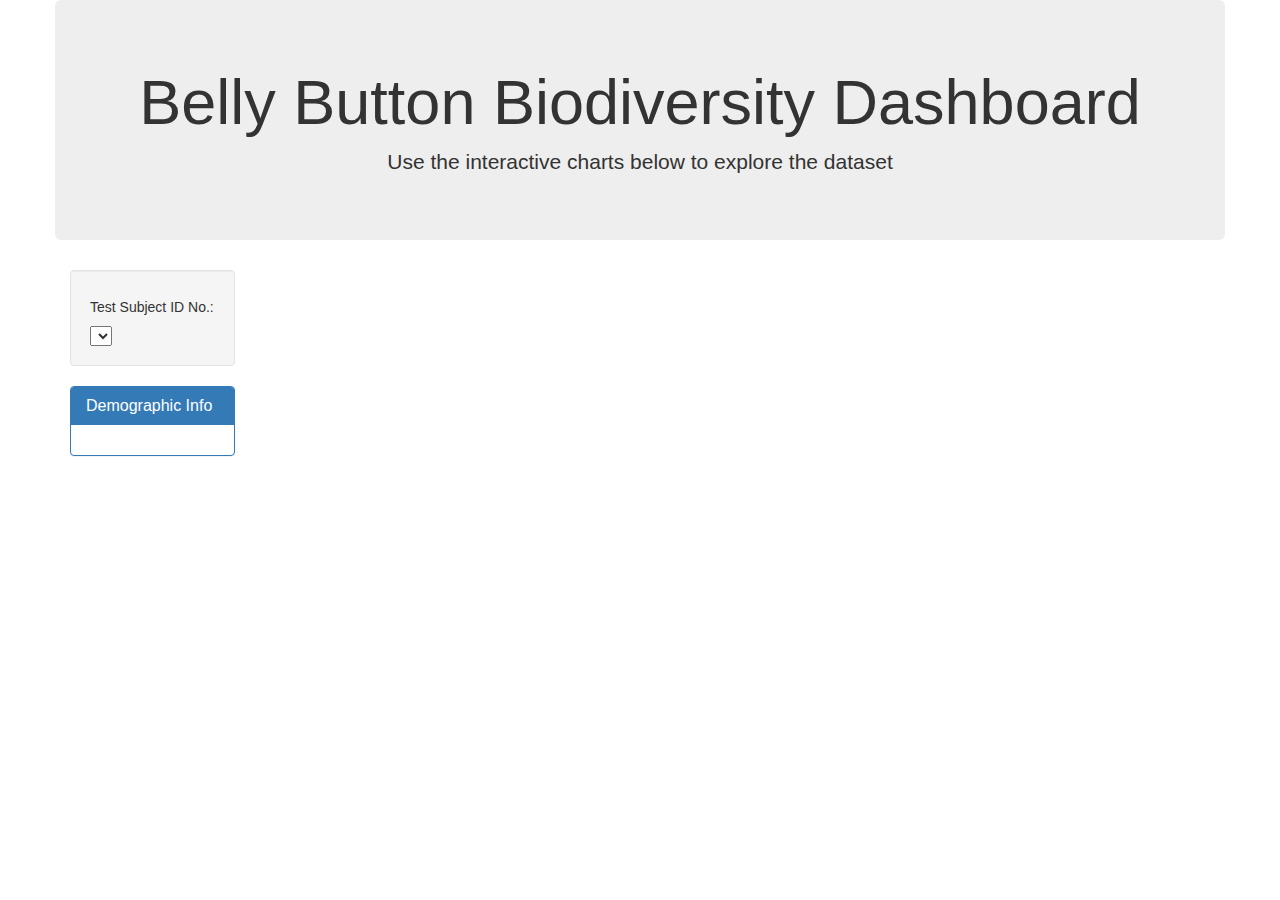
<file: 15-Interactie-visualzations/completed_code/index.html>
<!DOCTYPE html>
<html lang="en">

<head>
  <meta charset="UTF-8">
  <meta name="viewport" content="width=device-width, initial-scale=1.0">
  <meta http-equiv="X-UA-Compatible" content="ie=edge">
  <title>Bellybutton Biodiversity</title>
  <link rel="stylesheet" href="https://maxcdn.bootstrapcdn.com/bootstrap/3.3.7/css/bootstrap.min.css">
</head>

<body>

  <div class="container">
    <div class="row">
      <div class="col-md-12 jumbotron text-center">
        <h1>Belly Button Biodiversity Dashboard</h1>
        <p>Use the interactive charts below to explore the dataset</p>
      </div>
    </div>
    <div class="row">
      <div class="col-md-2">
        <div class="well">
          <h5>Test Subject ID No.:</h5>
          <select id="selDataset" onchange="optionChanged(this.value)"></select>
        </div>
        <div class="panel panel-primary">
          <div class="panel-heading">
            <h3 class="panel-title">Demographic Info</h3>
          </div>
          <div id="sample-metadata" class="panel-body"></div>
        </div>
      </div>
      <div class="col-md-5">
        <div id="bar"></div>
      </div>
      <div class="col-md-5">
        <div id="gauge"></div>
      </div>
    </div>
    <div class="row">
      <div class="col-md-12">
        <div id="bubble"></div>
      </div>
    </div>
  </div>

  <script src="https://d3js.org/d3.v5.min.js"></script>
  <script src="https://cdn.plot.ly/plotly-latest.min.js"></script>
  <script src="./static/js/app.js"></script>
  <!-- <script src="./static/js/bonus.js"></script> -->

</body>

</html>
</file>
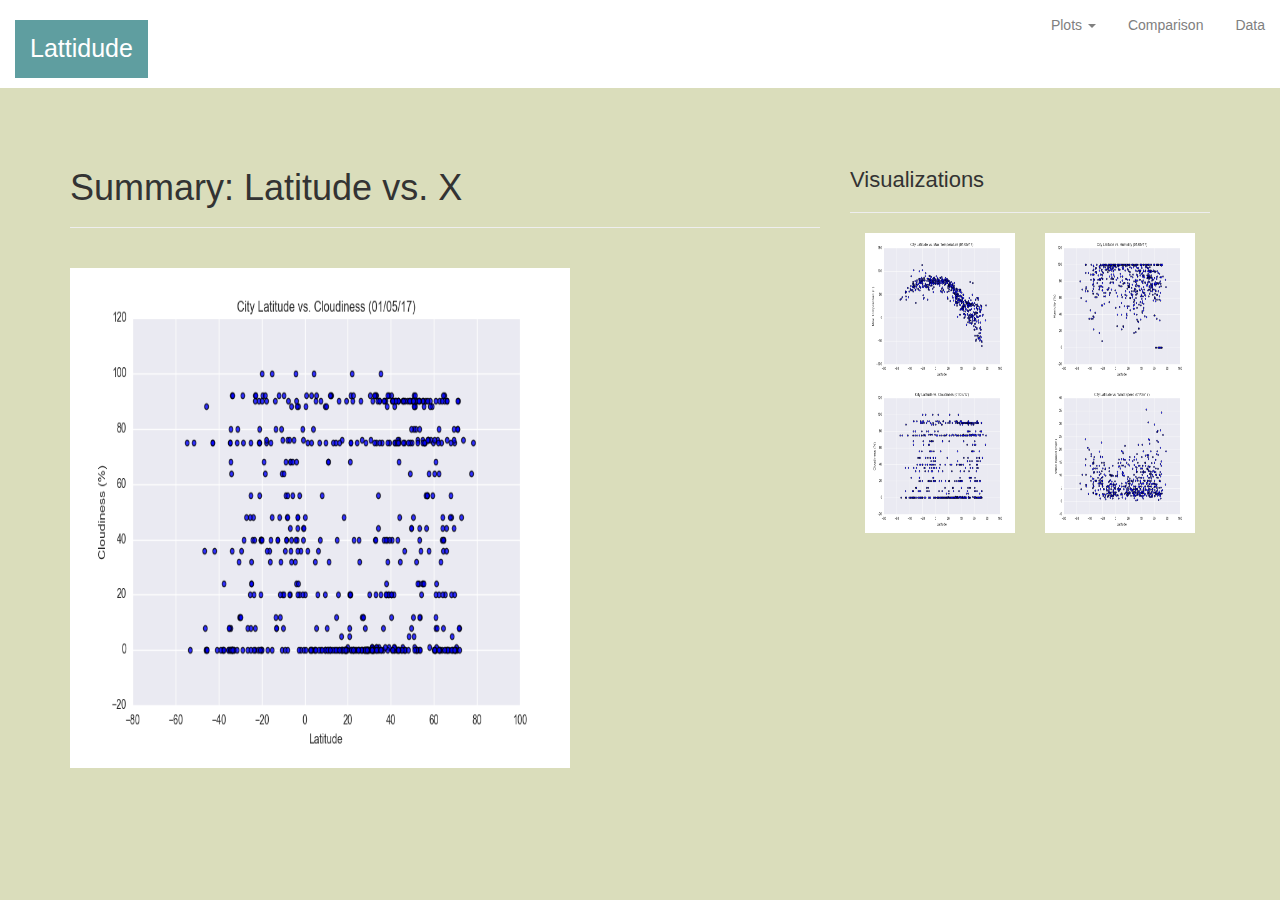
<file: 11-Web/cloudiness.html>
<!doctype html>
<html lang="en">
    <html lang="en">
        <head>
          <meta charset="UTF-8">
          <meta name="viewport" content="width=device-width, initial-scale=1">
          <title>Bootstrap Visualization Dashboard</title>
          <link rel="stylesheet" href = "https://maxcdn.bootstrapcdn.com/bootstrap/3.3.7/css/bootstrap.min.css">
          <link rel="stylesheet" href = "styles.css">
          <style>
              body {background-color :rgb(218, 221, 187)}
        </style>
      
        </head>
        
        <body>
                <nav style="background: white">
                        <div class="container-fluid">
                          <div class="navbar-header">
                           <a href="landing.html"><h3>Lattidude</h3></a>
                          </div>

                         
                            <ul class="nav navbar-nav navbar-right nav-pills">
                              <li class="dropdown">
                                <a href="#" class="dropdown-toggle" data-toggle="dropdown" role="button" aria-haspopup="true" aria-expanded="false">Plots <span class="caret"></span></a>
                                <ul class="dropdown-menu">
                                  <li><a href="maxtemp.html">Max Temperature</a></li>
                                  <li><a href="humidity.html">Humidity</a></li>
                                  <li><a href="cloudiness.html">Cloudiness</a></li>
                                  <li><a href="windspeed.html">Wind Speed</a></li>
                                </ul>
                              </li>
                              <li><a href="comparison.html">Comparison</a></li>
                              <li><a href="data.html">Data</a></li>
                            </ul>
                          </div>
                        </div>
                </nav>
                <br>
                <br>
                <br>
                <div class="container">
                  <div class="row">
                      <div class="col-lg-8 col-sm-12">
                          <h1>Summary: Latitude vs. X</h1>
                          <hr>
                          <br>
                          <img src="lat_vs_cloud.png" alt="maxtemp" height="500" width="500" align = "left">
                          
                      </div>
                      <div class="col-md-4 col-sm-12">
                          <h2>Visualizations</h2>
                          <hr>
                              <div class= "col-md-6 col-sm-3">
                                  <img id ="pic1" src="LatvsTemp.png" alt="maxtemp" height="150" width="150"> 
                              </div> 
                              <div class= "col-md-6 col-sm-3">
                                  <img id ="pic2" src="lat_vs_humid.png" alt="humidity" height="150" width="150">
                              </div> 
                              <div class= "col-md-6 col-sm-3">
                                  <img id = "pic3" src="lat_vs_cloud.png" alt="cloudiness" height="150" width="150">
                              </div> 
                              <div class= "col-md-6 col-sm-3">
                                  <img id = "pic4" src="lat_vs_wind.png" alt="windspeed" height="150" width="150">
                              </div> 
                      </div>
                  </div>
              </div>
            </body>

                <script src="https://cdnjs.cloudflare.com/ajax/libs/jquery/3.3.1/jquery.min.js"></script>
                <script src="https://cdnjs.cloudflare.com/ajax/libs/twitter-bootstrap/3.3.7/js/bootstrap.min.js"></script>
                    
                </html>
</file>
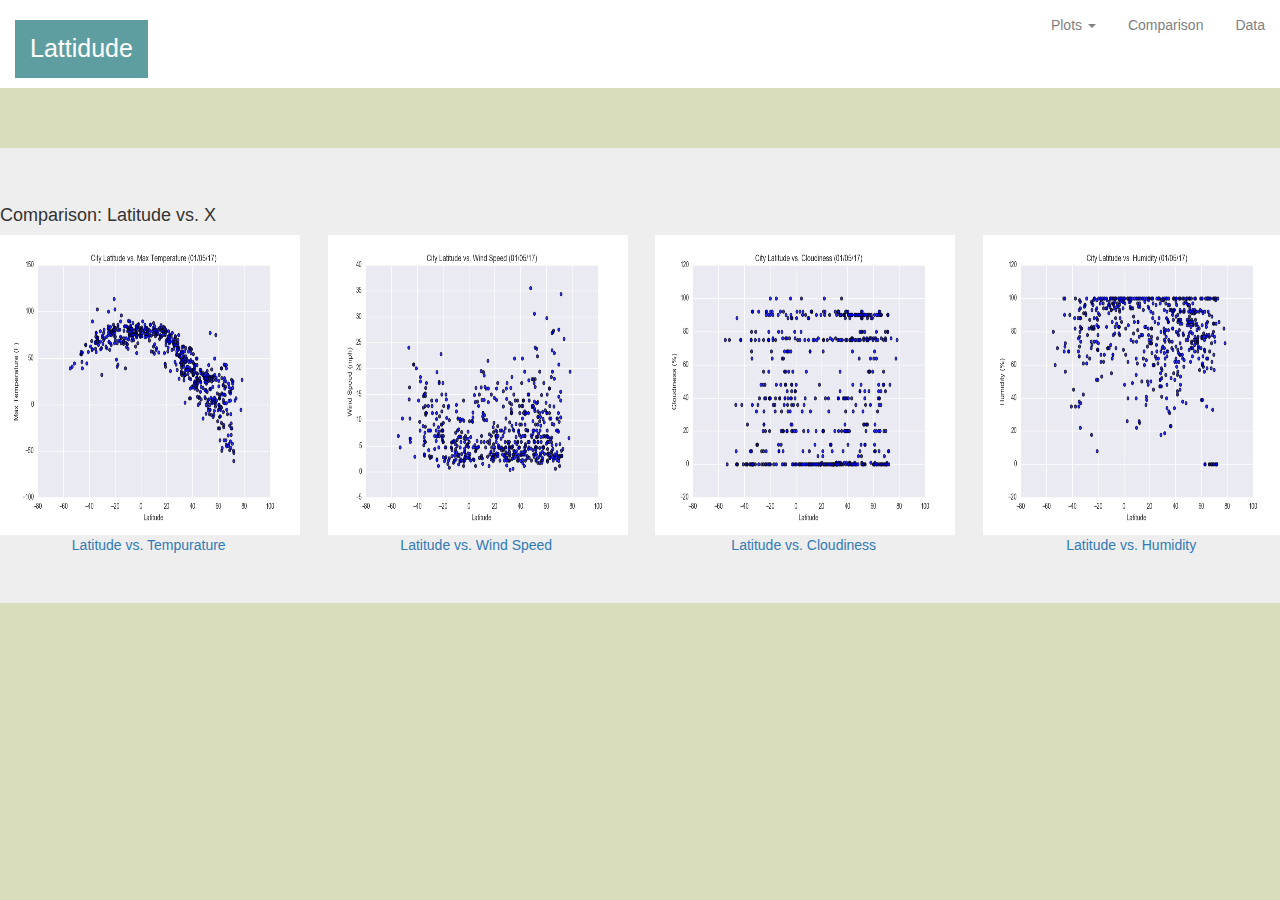
<file: 11-Web/comparison.html>
<!doctype html>
<html lang="en">
    <html lang="en">
        <head>
          <meta charset="UTF-8">
          <meta name="viewport" content="width=device-width, initial-scale=1">
          <title>Bootstrap Visualization Dashboard</title>
          <link rel="stylesheet" href = "https://maxcdn.bootstrapcdn.com/bootstrap/3.3.7/css/bootstrap.min.css">
          <link rel="stylesheet" href = "styles.css">
          <style>
              body {background-color :rgb(218, 221, 187)}
        </style>
      
        </head>
        
        <body>
                <nav style="background: white">
                        <div class="container-fluid">
                          <div class="navbar-header">
                           <a href="landing.html"><h3>Lattidude</h3></a>
                          </div>

                         
                            <ul class="nav navbar-nav navbar-right nav-pills">
                              <li class="dropdown">
                                <a href="#" class="dropdown-toggle" data-toggle="dropdown" role="button" aria-haspopup="true" aria-expanded="false">Plots <span class="caret"></span></a>
                                <ul class="dropdown-menu">
                                  <li><a href="maxtemp.html">Max Temperature</a></li>
                                  <li><a href="humidity.html">Humidity</a></li>
                                  <li><a href="cloudiness.html">Cloudiness</a></li>
                                  <li><a href="windspeed.html">Wind Speed</a></li>
                                </ul>
                              </li>
                              <li><a href="comparison.html">Comparison</a></li>
                              <li><a href="data.html">Data</a></li>
                            </ul>
                          </div>
                        </div>
                </nav>
                <br>
                <br>
                <br>
                <script src="https://cdnjs.cloudflare.com/ajax/libs/jquery/3.3.1/jquery.min.js"></script>
                <script src="https://cdnjs.cloudflare.com/ajax/libs/twitter-bootstrap/3.3.7/js/bootstrap.min.js"></script>
                   
                <div class="jumbotron">

                  <div class="row">
                      <div class="col-sm-12">
                          <div class="card mb-3">
                              <div class="card-header">
                                  <h4 class="card-title">Comparison: Latitude vs. X</h4>
                              </div>
                              <div class="card-body">
                                  <div class="row">
                                      <div class="col-sm-3 col-md-6 col-lg-3 text-center">
                                          <a href="max_temp.html" class="card-link">
                                              <img src="LatvsTemp.png" alt="Latitude vs. Max Temp" height="300" width="300"><br>
                                              Latitude vs. Tempurature</a>
                                      </div>
                                      <div class="col-sm-3 col-md-6 col-lg-3 text-center">
                                          <a href="windspeed.html" class="card-link">
                                              <img src="lat_vs_wind.png" alt="Latitude vs. Wind Speed" height="300" width="300"><br>
                                              Latitude vs. Wind Speed</a>
                                      </div>
          
                                      <div class="col-sm-3 col-md-6 col-lg-3 text-center">
                                          <a href="cloudiness.html" class="card-link">
                                              <img src="lat_vs_cloud.png" alt="Latitude vs. Cloudiness" height="300" width="300"><br>
                                              Latitude vs. Cloudiness</a>
                                      </div>
                                      <div class="col-sm-3 col-md-6 col-lg-3 text-center">
                                          <a href="humidity.html" class="card-link">
                                              <img src="lat_vs_humid.png" alt="Latitude vs. Wind Speed" height="300" width="300"><br>
                                              Latitude vs. Humidity</a>
                                      </div>
                                  </div>
          
                              </div>
                          </div>
                      </div>
                  </div>
              </div>
               
          </body>
          </html>
</file>
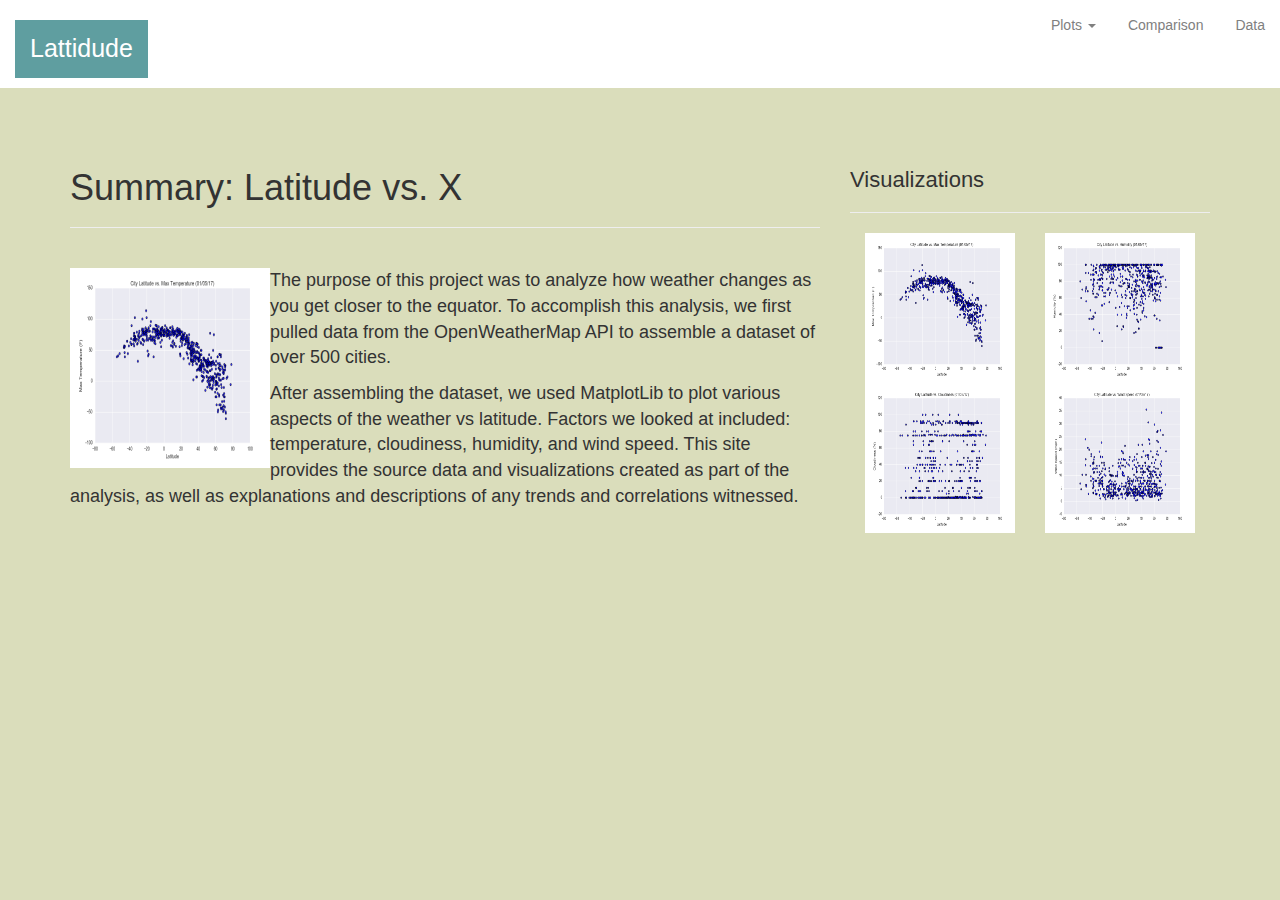
<file: 11-Web/landing.html>
<!doctype html>
<html lang="en">
    <html lang="en">
        <head>
          <meta charset="UTF-8">
          <meta name="viewport" content="width=device-width, initial-scale=1">
          <title>Bootstrap Visualization Dashboard</title>
          <link rel="stylesheet" href = "https://maxcdn.bootstrapcdn.com/bootstrap/3.3.7/css/bootstrap.min.css">
          <link rel="stylesheet" href = "styles.css">
          <style>
              body {background-color :rgb(218, 221, 187)}
        </style>
      
        </head>
        
        <body>
                <nav style="background: white">
                        <div class="container-fluid">
                          <div class="navbar-header">
                           <a href="landing.html"><h3>Lattidude</h3></a>
                          </div>

                         
                            <ul class="nav navbar-nav navbar-right nav-pills">
                              <li class="dropdown">
                                <a href="#" class="dropdown-toggle" data-toggle="dropdown" role="button" aria-haspopup="true" aria-expanded="false">Plots <span class="caret"></span></a>
                                <ul class="dropdown-menu">
                                  <li><a href="maxtemp.html">Max Temperature</a></li>
                                  <li><a href="humidity.html">Humidity</a></li>
                                  <li><a href="cloudiness.html">Cloudiness</a></li>
                                  <li><a href="windspeed.html">Wind Speed</a></li>
                                </ul>
                              </li>
                              <li><a href="comparison.html">Comparison</a></li>
                              <li><a href="data.html">Data</a></li>
                            </ul>
                          </div>
                        </div>
                </nav>
                <br>
                <br>
                <br>
        
                
                <div class="container">
                    <div class="row">
                        <div class="col-lg-8 col-sm-12">
                            <h1>Summary: Latitude vs. X</h1>
                            <hr>
                            <br>
                            <img src="LatvsTemp.png" alt="maxtemp" height="200" width="200" align = "left">
                            <p>The purpose of this project was to analyze how weather changes as you get closer to the equator.  To accomplish this analysis,
                            we first pulled data from the OpenWeatherMap API to assemble a dataset of over 500 cities.
                            </p>
                            <p>After assembling the dataset, we used MatplotLib to plot various aspects of the weather vs latitude.  Factors we looked at included:
                            temperature, cloudiness, humidity, and wind speed.  This site provides the source data and visualizations created as part of the 
                            analysis, as well as explanations and descriptions of any trends and correlations witnessed.
                            </p>
                        </div>
                        <div class="col-md-4 col-sm-12">
                            <h2>Visualizations</h2>
                            <hr>
                                <div class= "col-md-6 col-sm-3">
                                    <img id ="pic1" src="LatvsTemp.png" alt="maxtemp" height="150" width="150"> 
                                </div> 
                                <div class= "col-md-6 col-sm-3">
                                    <img id ="pic2" src="lat_vs_humid.png" alt="humidity" height="150" width="150">
                                </div> 
                                <div class= "col-md-6 col-sm-3">
                                    <img id = "pic3" src="lat_vs_cloud.png" alt="cloudiness" height="150" width="150">
                                </div> 
                                <div class= "col-md-6 col-sm-3">
                                    <img id = "pic4" src="lat_vs_wind.png" alt="windspeed" height="150" width="150">
                                </div> 
                        </div>
                    </div>
                </div>
        </body>
        <script src="https://cdnjs.cloudflare.com/ajax/libs/jquery/3.3.1/jquery.min.js"></script>
        <script src="https://cdnjs.cloudflare.com/ajax/libs/twitter-bootstrap/3.3.7/js/bootstrap.min.js"></script>
            
  
  </html>
</file>
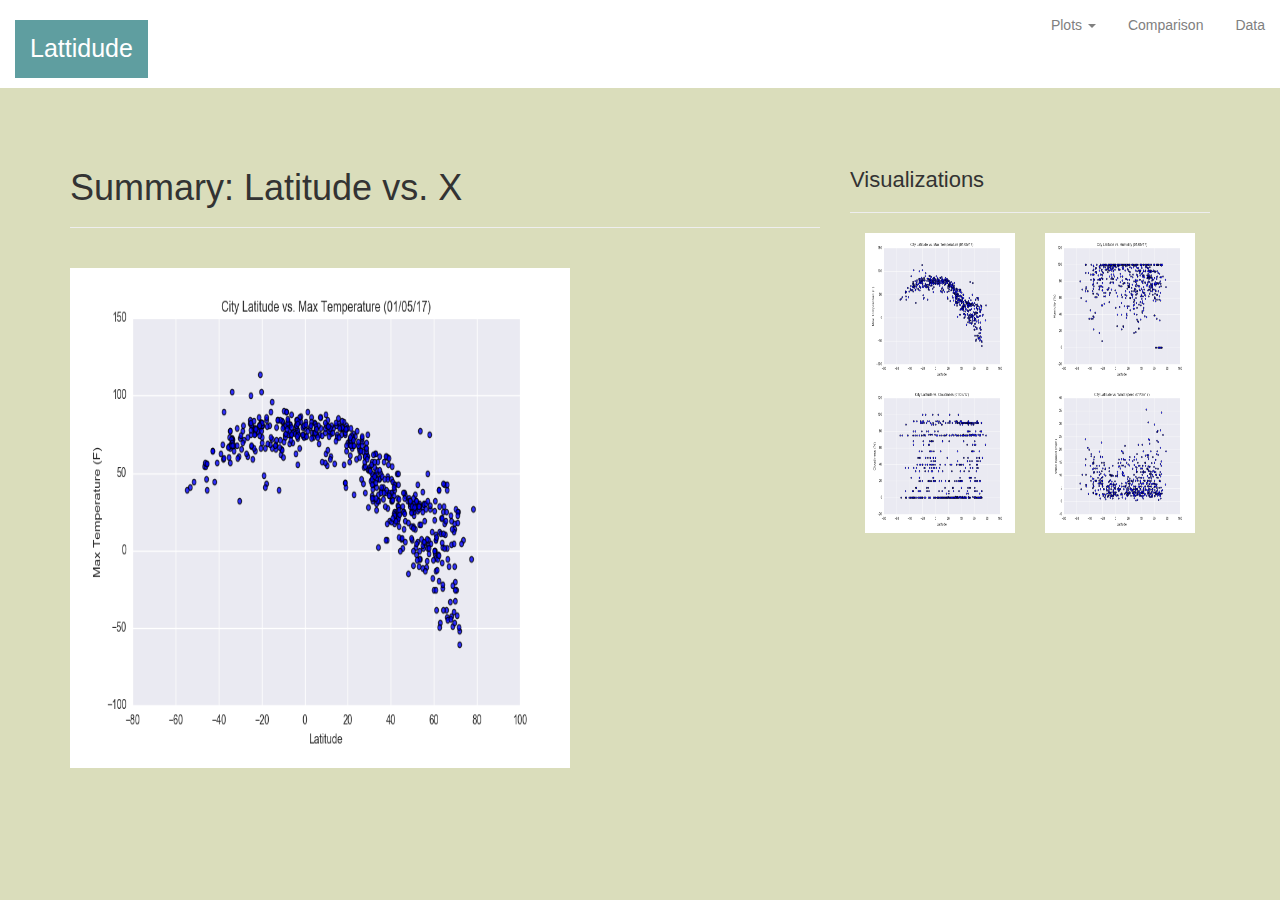
<file: 11-Web/maxtemp.html>
<!doctype html>
<html lang="en">
    <html lang="en">
        <head>
          <meta charset="UTF-8">
          <meta name="viewport" content="width=device-width, initial-scale=1">
          <title>Bootstrap Visualization Dashboard</title>
          <link rel="stylesheet" href = "https://maxcdn.bootstrapcdn.com/bootstrap/3.3.7/css/bootstrap.min.css">
          <link rel="stylesheet" href = "styles.css">
          <style>
              body {background-color :rgb(218, 221, 187)}
        </style>
      
        </head>
        
        <body>
                <nav style="background: white">
                        <div class="container-fluid">
                          <div class="navbar-header">
                           <a href="landing.html"><h3>Lattidude</h3></a>
                          </div>

                         
                            <ul class="nav navbar-nav navbar-right nav-pills">
                              <li class="dropdown">
                                <a href="#" class="dropdown-toggle" data-toggle="dropdown" role="button" aria-haspopup="true" aria-expanded="false">Plots <span class="caret"></span></a>
                                <ul class="dropdown-menu">
                                  <li><a href="maxtemp.html">Max Temperature</a></li>
                                  <li><a href="humidity.html">Humidity</a></li>
                                  <li><a href="cloudiness.html">Cloudiness</a></li>
                                  <li><a href="windspeed.html">Wind Speed</a></li>
                                </ul>
                              </li>
                              <li><a href="comparison.html">Comparison</a></li>
                              <li><a href="data.html">Data</a></li>
                            </ul>
                          </div>
                        </div>
                </nav>
                <br>
                <br>
                <br>
                <div class="container">
                  <div class="row">
                      <div class="col-lg-8 col-sm-12">
                          <h1>Summary: Latitude vs. X</h1>
                          <hr>
                          <br>
                          <img src="LatvsTemp.png" alt="maxtemp" height="500" width="500" align = "left">
                          
                      </div>
                      <div class="col-md-4 col-sm-12">
                          <h2>Visualizations</h2>
                          <hr>
                              <div class= "col-md-6 col-sm-3">
                                  <img id ="pic1" src="LatvsTemp.png" alt="maxtemp" height="150" width="150"> 
                              </div> 
                              <div class= "col-md-6 col-sm-3">
                                  <img id ="pic2" src="lat_vs_humid.png" alt="humidity" height="150" width="150">
                              </div> 
                              <div class= "col-md-6 col-sm-3">
                                  <img id = "pic3" src="lat_vs_cloud.png" alt="cloudiness" height="150" width="150">
                              </div> 
                              <div class= "col-md-6 col-sm-3">
                                  <img id = "pic4" src="lat_vs_wind.png" alt="windspeed" height="150" width="150">
                              </div> 
                      </div>
                  </div>
              </div>
            </body>

                <script src="https://cdnjs.cloudflare.com/ajax/libs/jquery/3.3.1/jquery.min.js"></script>
                <script src="https://cdnjs.cloudflare.com/ajax/libs/twitter-bootstrap/3.3.7/js/bootstrap.min.js"></script>
                    
                </html>
</file>
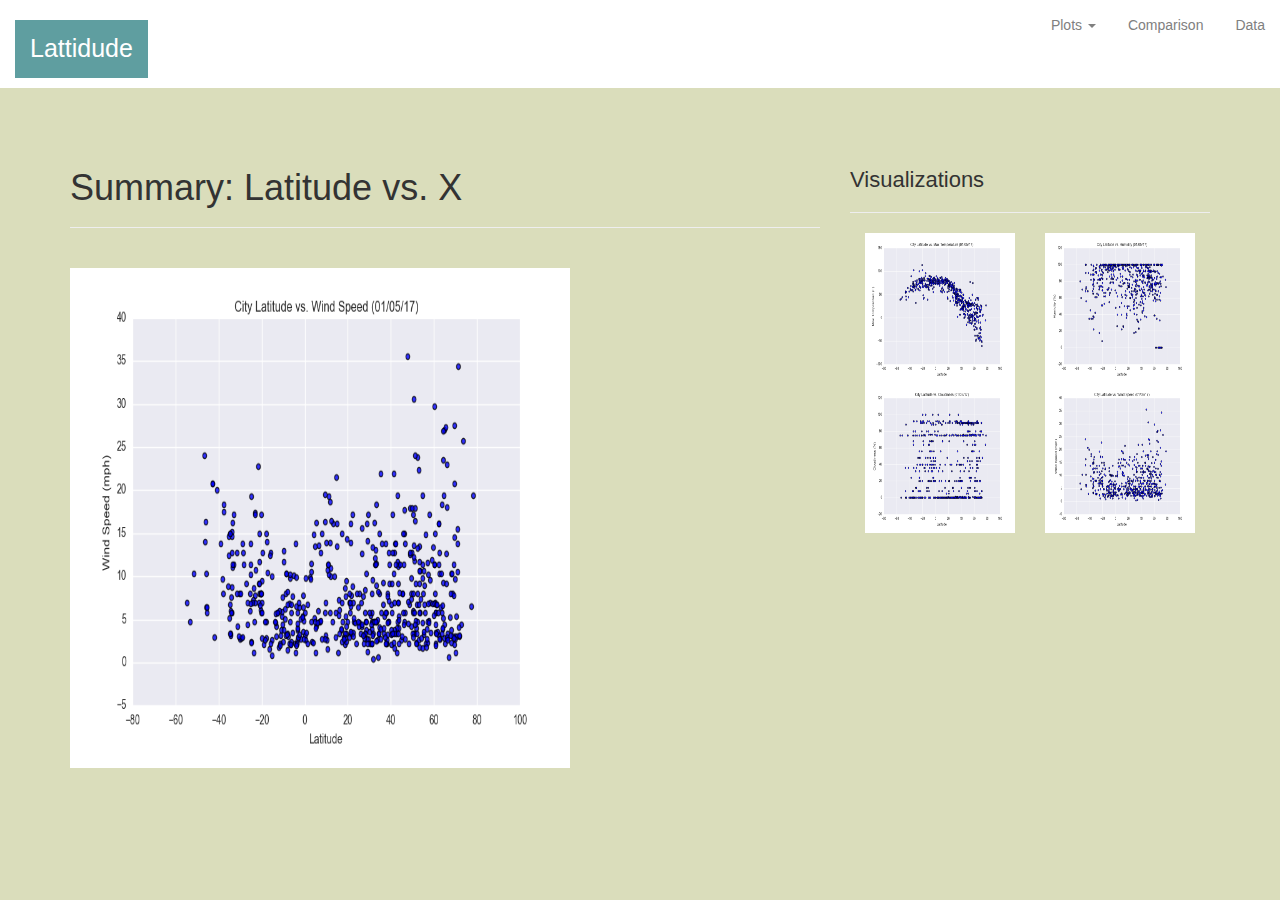
<file: 11-Web/windspeed.html>
<!doctype html>
<html lang="en">
    <html lang="en">
        <head>
          <meta charset="UTF-8">
          <meta name="viewport" content="width=device-width, initial-scale=1">
          <title>Bootstrap Visualization Dashboard</title>
          <link rel="stylesheet" href = "https://maxcdn.bootstrapcdn.com/bootstrap/3.3.7/css/bootstrap.min.css">
          <link rel="stylesheet" href = "styles.css">
          <style>
              body {background-color :rgb(218, 221, 187)}
        </style>
      
        </head>
        
        <body>
                <nav style="background: white">
                        <div class="container-fluid">
                          <div class="navbar-header">
                           <a href="landing.html"><h3>Lattidude</h3></a>
                          </div>

                         
                            <ul class="nav navbar-nav navbar-right nav-pills">
                              <li class="dropdown">
                                <a href="#" class="dropdown-toggle" data-toggle="dropdown" role="button" aria-haspopup="true" aria-expanded="false">Plots <span class="caret"></span></a>
                                <ul class="dropdown-menu">
                                  <li><a href="maxtemp.html">Max Temperature</a></li>
                                  <li><a href="humidity.html">Humidity</a></li>
                                  <li><a href="cloudiness.html">Cloudiness</a></li>
                                  <li><a href="windspeed.html">Wind Speed</a></li>
                                </ul>
                              </li>
                              <li><a href="comparison.html">Comparison</a></li>
                              <li><a href="data.html">Data</a></li>
                            </ul>
                          </div>
                        </div>
                </nav>
                <br>
                <br>
                <br>
                <div class="container">
                  <div class="row">
                      <div class="col-lg-8 col-sm-12">
                          <h1>Summary: Latitude vs. X</h1>
                          <hr>
                          <br>
                          <img src="lat_vs_wind.png" alt="maxtemp" height="500" width="500" align = "left">
                          
                      </div>
                      <div class="col-md-4 col-sm-12">
                          <h2>Visualizations</h2>
                          <hr>
                              <div class= "col-md-6 col-sm-3">
                                  <img id ="pic1" src="LatvsTemp.png" alt="maxtemp" height="150" width="150"> 
                              </div> 
                              <div class= "col-md-6 col-sm-3">
                                  <img id ="pic2" src="lat_vs_humid.png" alt="humidity" height="150" width="150">
                              </div> 
                              <div class= "col-md-6 col-sm-3">
                                  <img id = "pic3" src="lat_vs_cloud.png" alt="cloudiness" height="150" width="150">
                              </div> 
                              <div class= "col-md-6 col-sm-3">
                                  <img id = "pic4" src="lat_vs_wind.png" alt="windspeed" height="150" width="150">
                              </div> 
                      </div>
                  </div>
              </div>
            </body>
                <script src="https://cdnjs.cloudflare.com/ajax/libs/jquery/3.3.1/jquery.min.js"></script>
                <script src="https://cdnjs.cloudflare.com/ajax/libs/twitter-bootstrap/3.3.7/js/bootstrap.min.js"></script>
                    
                </html>
</file>
<file: 11-Web/styles.css>
.box{
    padding: 10px;
    margin-top:50px;
    margin-left:5px;
    margin-right:5px;
    margin-bottom:20px;
    align-content: center;
  }
  /* .navbar-header {
      background: cyan;
      padding: 25px; */
      
  }
  nav{
      background: rgb(255, 255, 255)193, 194);

  }
  .navbar {
    margin-right: 0px;
    margin-left: 0px;
    background: rgb(74, 99, 126);
  }
  
  li a{ color:grey}
  
  h3 {
    font-size: 25px;
    background: cadetblue;
    color: white;
    padding:15px;
  }
  h2 {
    font-size: 22px;
  }
  
  p{
      font-size: 18px;
  }
  
  .c-d{color:white;
    font-size: 30px;
  }
  
  .latitude {
    color: white;
    font-family: verdana;
    font-size: 45px;
    background-color: rgb(25, 103, 155);
    border: 1px solid rgb(22, 99, 150);
      padding: 15px;
  }

  @media (max-width: 500px) {
    .navbar li {
      padding: 10px;
    }
    .box {
      margin-right: 22px;
      margin-left: 22px;
    }
    .navbar ul {
      visibility: hidden;
    }
    #nav-select {
      visibility: visible;
    }
  }
  .container{
      background: rgb(218, 221, 187)
  }

  
  @media only screen and (max-width: 768px) {

      [class*="col-"] {
          width: 100%;
      }
  }
</file>
